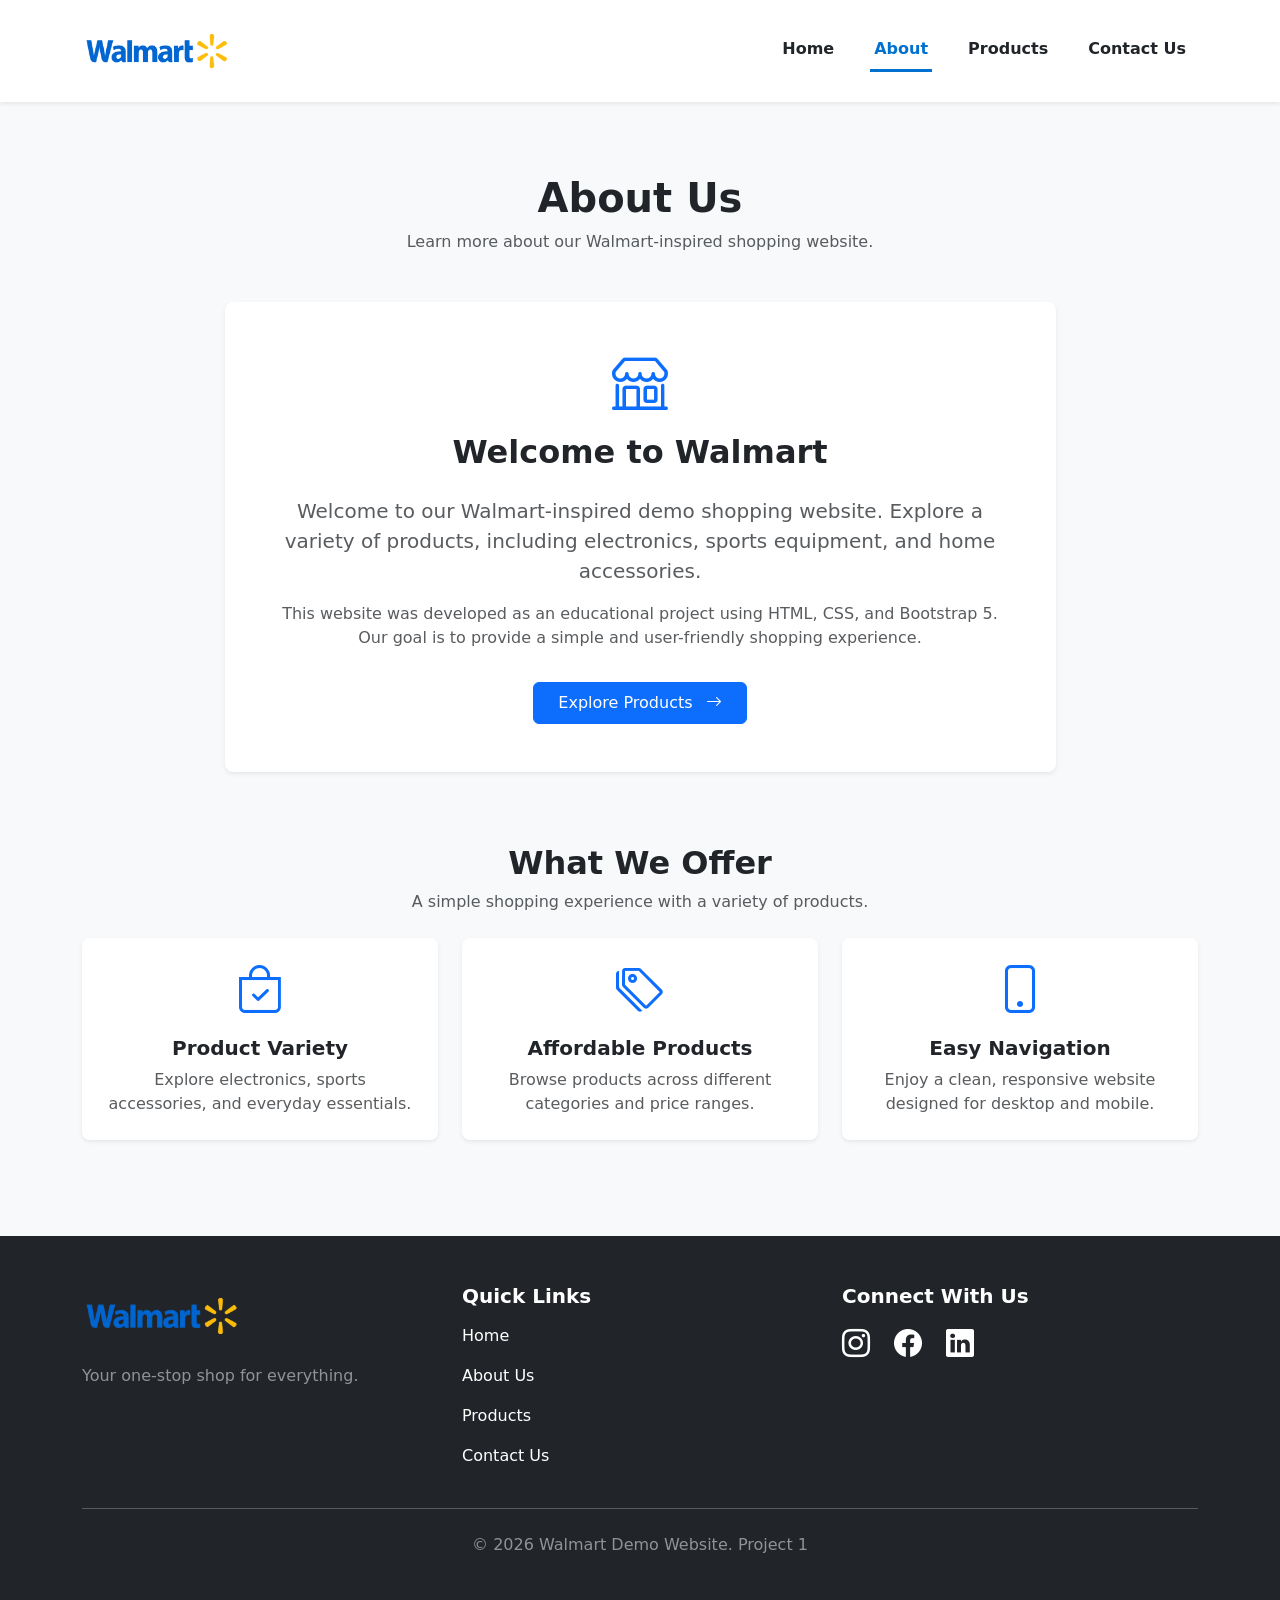
<file: about.html>
<!doctype html>
<html lang="en">
  <head>
    <meta charset="UTF-8" />
    <meta name="viewport" content="width=device-width, initial-scale=1.0" />

    <title>About Us - Walmart</title>

    <!-- Bootstrap 5 CSS -->
    <link
      href="https://cdn.jsdelivr.net/npm/bootstrap@5.0.2/dist/css/bootstrap.min.css"
      rel="stylesheet"
    />

    <!-- Bootstrap Icons -->
    <link
      href="https://cdn.jsdelivr.net/npm/bootstrap-icons@1.11.3/font/bootstrap-icons.min.css"
      rel="stylesheet"
    />

    <!-- External CSS -->
    <link rel="stylesheet" href="CSS/style.css" />
  </head>

  <body class="bg-light">
    <!-- Navigation Bar -->
    <nav class="navbar navbar-expand-lg navbar-light bg-white shadow-sm py-3">
      <div class="container">
        <!-- Walmart Logo -->
        <a class="navbar-brand" href="index.html">
          <img src="Images/logo.png" alt="Walmart Logo" class="walmart-logo" />
        </a>

        <!-- Mobile Menu -->
        <button
          class="navbar-toggler"
          type="button"
          data-bs-toggle="collapse"
          data-bs-target="#navbarSupportedContent"
          aria-controls="navbarSupportedContent"
          aria-expanded="false"
          aria-label="Toggle navigation"
        >
          <span class="navbar-toggler-icon"></span>
        </button>

        <!-- Navigation Links -->
        <div class="collapse navbar-collapse" id="navbarSupportedContent">
          <ul class="navbar-nav ms-auto mb-2 mb-lg-0 gap-lg-3">
            <li class="nav-item">
              <a class="nav-link" href="index.html"> Home </a>
            </li>

            <li class="nav-item">
              <a class="nav-link active" aria-current="page" href="about.html">
                About
              </a>
            </li>

            <li class="nav-item">
              <a class="nav-link" href="products.html"> Products </a>
            </li>

            <li class="nav-item">
              <a class="nav-link" href="contact.html"> Contact Us </a>
            </li>
          </ul>
        </div>
      </div>
    </nav>

    <!-- About Us Section -->
    <section class="container my-5 py-4">
      <div class="text-center mb-5">
        <h1 class="fw-bold">About Us</h1>
        <p class="text-muted">
          Learn more about our Walmart-inspired shopping website.
        </p>
      </div>

      <div class="row justify-content-center">
        <div class="col-12 col-lg-9">
          <div class="card border-0 shadow-sm rounded-3">
            <div class="card-body p-4 p-md-5 text-center">
              <div class="display-4 text-primary mb-3">
                <i class="bi bi-shop"></i>
              </div>

              <h2 class="fw-bold mb-4">Welcome to Walmart</h2>

              <p class="lead text-muted">
                Welcome to our Walmart-inspired demo shopping website. Explore a
                variety of products, including electronics, sports equipment,
                and home accessories.
              </p>

              <p class="text-muted">
                This website was developed as an educational project using HTML,
                CSS, and Bootstrap 5. Our goal is to provide a simple and
                user-friendly shopping experience.
              </p>

              <a href="products.html" class="btn btn-primary px-4 py-2 mt-3">
                Explore Products
                <i class="bi bi-arrow-right ms-2"></i>
              </a>
            </div>
          </div>
        </div>
      </div>
    </section>

    <!-- Why Choose Us -->
    <section class="container my-5 pb-5">
      <div class="text-center mb-4">
        <h2 class="fw-bold">What We Offer</h2>
        <p class="text-muted">
          A simple shopping experience with a variety of products.
        </p>
      </div>

      <div class="row g-4 text-center">
        <!-- Product Variety -->
        <div class="col-12 col-md-4">
          <div class="card h-100 border-0 shadow-sm rounded-3">
            <div class="card-body p-4">
              <i class="bi bi-bag-check display-5 text-primary"></i>

              <h5 class="fw-bold mt-3">Product Variety</h5>

              <p class="text-muted mb-0">
                Explore electronics, sports accessories, and everyday
                essentials.
              </p>
            </div>
          </div>
        </div>

        <!-- Affordable Products -->
        <div class="col-12 col-md-4">
          <div class="card h-100 border-0 shadow-sm rounded-3">
            <div class="card-body p-4">
              <i class="bi bi-tags display-5 text-primary"></i>

              <h5 class="fw-bold mt-3">Affordable Products</h5>

              <p class="text-muted mb-0">
                Browse products across different categories and price ranges.
              </p>
            </div>
          </div>
        </div>

        <!-- Easy Navigation -->
        <div class="col-12 col-md-4">
          <div class="card h-100 border-0 shadow-sm rounded-3">
            <div class="card-body p-4">
              <i class="bi bi-phone display-5 text-primary"></i>

              <h5 class="fw-bold mt-3">Easy Navigation</h5>

              <p class="text-muted mb-0">
                Enjoy a clean, responsive website designed for desktop and
                mobile.
              </p>
            </div>
          </div>
        </div>
      </div>
    </section>

    <!-- Footer -->
    <footer class="bg-dark text-white py-5 mt-5">
      <div class="container">
        <div class="row g-4">
          <!-- Walmart Footer Logo -->
          <div class="col-12 col-md-4">
            <a href="index.html">
              <img
                src="Images/logo.png"
                alt="Walmart Logo"
                class="footer-logo mb-3"
              />
            </a>

            <p class="text-white-50">Your one-stop shop for everything.</p>
          </div>

          <!-- Quick Links -->
          <div class="col-12 col-md-4">
            <h5 class="fw-bold mb-3">Quick Links</h5>

            <p>
              <a href="index.html" class="text-white text-decoration-none">
                Home
              </a>
            </p>

            <p>
              <a href="about.html" class="text-white text-decoration-none">
                About Us
              </a>
            </p>

            <p>
              <a href="products.html" class="text-white text-decoration-none">
                Products
              </a>
            </p>

            <p>
              <a href="contact.html" class="text-white text-decoration-none">
                Contact Us
              </a>
            </p>
          </div>

          <!-- Social Media Icons -->
          <div class="col-12 col-md-4">
            <h5 class="fw-bold mb-3">Connect With Us</h5>

            <div class="d-flex gap-4">
              <!-- Instagram -->
              <a
                href="https://www.instagram.com/walmart/"
                target="_blank"
                rel="noopener noreferrer"
                class="text-white fs-3"
                aria-label="Instagram"
              >
                <i class="bi bi-instagram"></i>
              </a>

              <!-- Facebook -->
              <a
                href="https://www.facebook.com/walmart"
                target="_blank"
                rel="noopener noreferrer"
                class="text-white fs-3"
                aria-label="Facebook"
              >
                <i class="bi bi-facebook"></i>
              </a>

              <!-- LinkedIn -->
              <a
                href="https://www.linkedin.com/company/walmart/"
                target="_blank"
                rel="noopener noreferrer"
                class="text-white fs-3"
                aria-label="LinkedIn"
              >
                <i class="bi bi-linkedin"></i>
              </a>
            </div>
          </div>
        </div>

        <hr class="my-4" />

        <p class="text-center text-white-50 mb-0">
          &copy; 2026 Walmart Demo Website. Project 1
        </p>
      </div>
    </footer>

    <!-- Bootstrap 5 JavaScript -->
    <script src="https://cdn.jsdelivr.net/npm/bootstrap@5.0.2/dist/js/bootstrap.bundle.min.js"></script>
  </body>
</html>
</file>
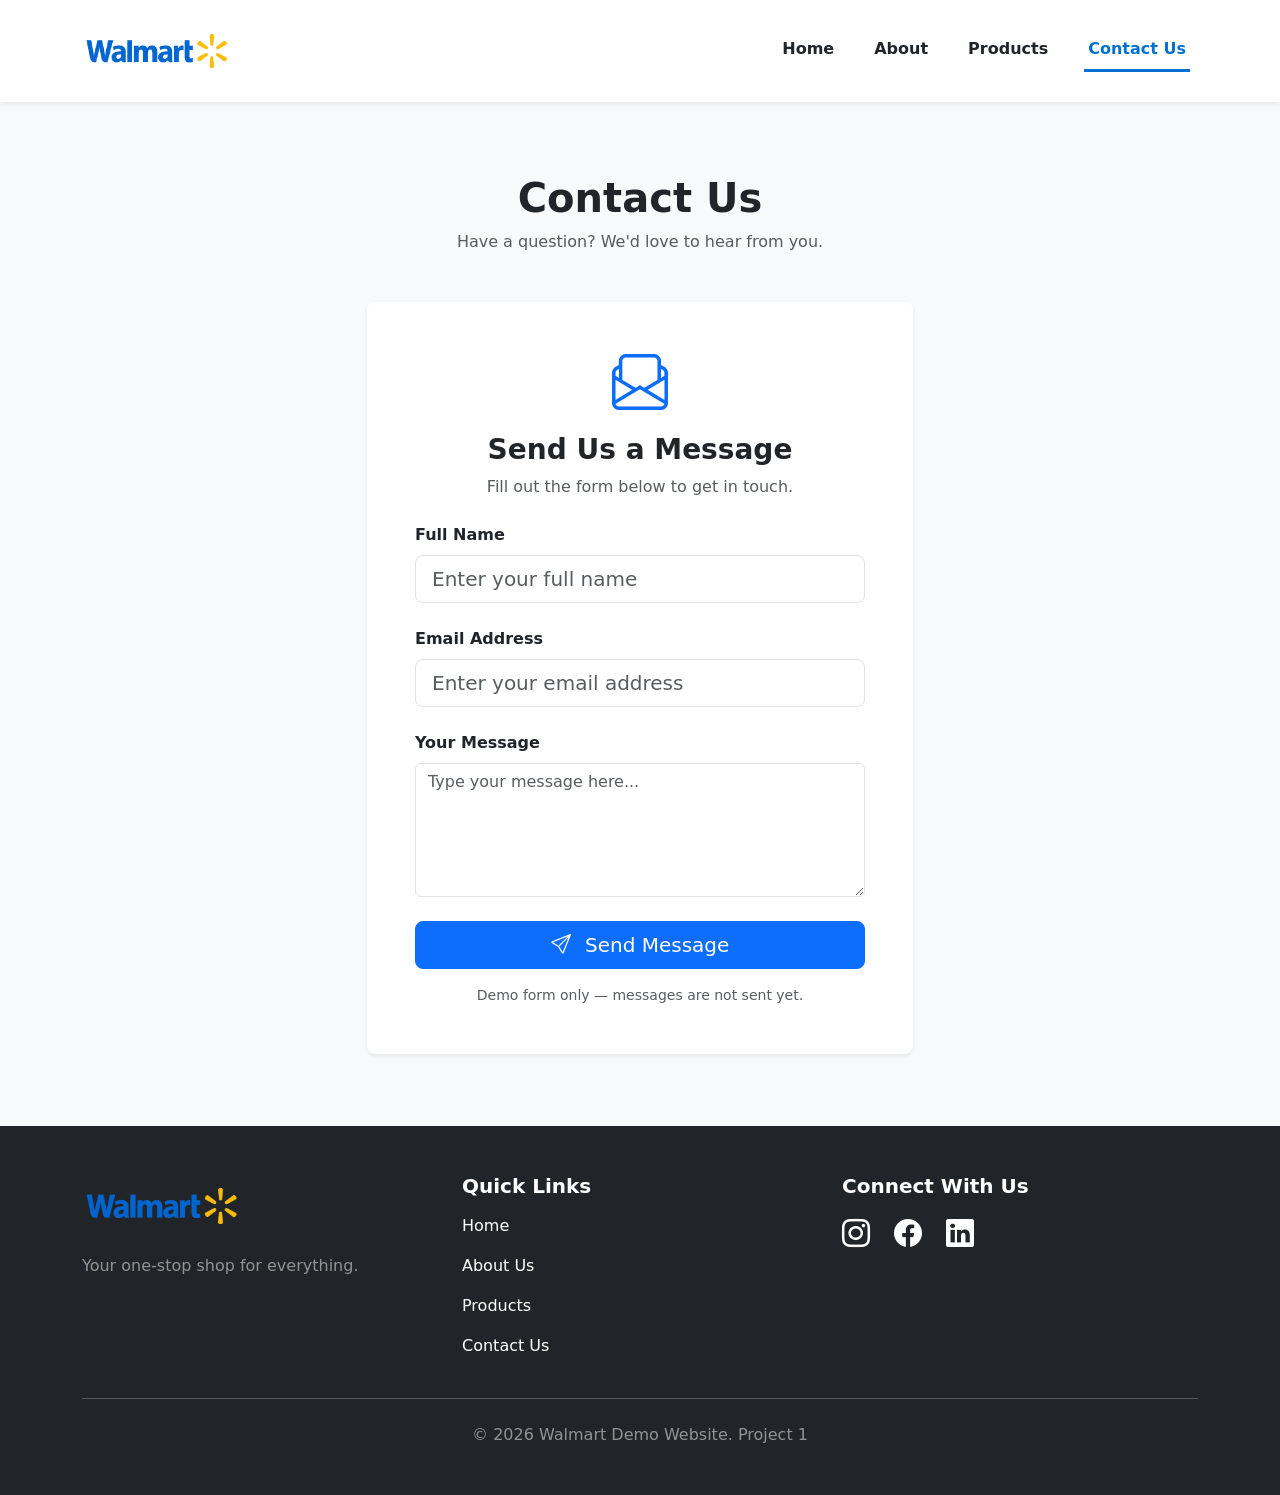
<file: contact.html>
<!doctype html>
<html lang="en">
  <head>
    <meta charset="UTF-8" />
    <meta name="viewport" content="width=device-width, initial-scale=1.0" />

    <title>Contact Us - Walmart</title>

    <!-- Bootstrap 5 CSS -->
    <link
      href="https://cdn.jsdelivr.net/npm/bootstrap@5.0.2/dist/css/bootstrap.min.css"
      rel="stylesheet"
    />

    <!-- Bootstrap Icons -->
    <link
      href="https://cdn.jsdelivr.net/npm/bootstrap-icons@1.11.3/font/bootstrap-icons.min.css"
      rel="stylesheet"
    />

    <!-- External CSS -->
    <link rel="stylesheet" href="CSS/style.css" />
  </head>

  <body class="bg-light">
    <!-- Navigation Bar -->
    <nav class="navbar navbar-expand-lg navbar-light bg-white shadow-sm py-3">
      <div class="container">
        <!-- Walmart Logo -->
        <a class="navbar-brand" href="index.html">
          <img src="Images/logo.png" alt="Walmart Logo" class="walmart-logo" />
        </a>

        <!-- Mobile Menu Button -->
        <button
          class="navbar-toggler"
          type="button"
          data-bs-toggle="collapse"
          data-bs-target="#navbarSupportedContent"
          aria-controls="navbarSupportedContent"
          aria-expanded="false"
          aria-label="Toggle navigation"
        >
          <span class="navbar-toggler-icon"></span>
        </button>

        <!-- Navigation Links -->
        <div class="collapse navbar-collapse" id="navbarSupportedContent">
          <ul class="navbar-nav ms-auto mb-2 mb-lg-0 gap-lg-3">
            <li class="nav-item">
              <a class="nav-link" href="index.html"> Home </a>
            </li>

            <li class="nav-item">
              <a class="nav-link" href="about.html"> About </a>
            </li>

            <li class="nav-item">
              <a class="nav-link" href="products.html"> Products </a>
            </li>

            <li class="nav-item">
              <a
                class="nav-link active"
                aria-current="page"
                href="contact.html"
              >
                Contact Us
              </a>
            </li>
          </ul>
        </div>
      </div>
    </nav>

    <!-- Contact Us Section -->
    <section class="container my-5 py-4">
      <!-- Section Heading -->
      <div class="text-center mb-5">
        <h1 class="fw-bold">Contact Us</h1>

        <p class="text-muted">Have a question? We'd love to hear from you.</p>
      </div>

      <div class="row justify-content-center">
        <div class="col-12 col-md-8 col-lg-6">
          <!-- Contact Form Card -->
          <div class="card border-0 shadow-sm rounded-3">
            <div class="card-body p-4 p-md-5">
              <!-- Contact Icon -->
              <div class="text-center mb-4">
                <i class="bi bi-envelope-paper display-4 text-primary"></i>

                <h3 class="fw-bold mt-3">Send Us a Message</h3>

                <p class="text-muted">
                  Fill out the form below to get in touch.
                </p>
              </div>

              <!-- Contact Form -->
              <form>
                <!-- Full Name -->
                <div class="mb-4">
                  <label for="name" class="form-label fw-bold">
                    Full Name
                  </label>

                  <input
                    type="text"
                    class="form-control form-control-lg"
                    id="name"
                    name="name"
                    placeholder="Enter your full name"
                    required
                  />
                </div>

                <!-- Email Address -->
                <div class="mb-4">
                  <label for="email" class="form-label fw-bold">
                    Email Address
                  </label>

                  <input
                    type="email"
                    class="form-control form-control-lg"
                    id="email"
                    name="email"
                    placeholder="Enter your email address"
                    required
                  />
                </div>

                <!-- Message -->
                <div class="mb-4">
                  <label for="message" class="form-label fw-bold">
                    Your Message
                  </label>

                  <textarea
                    class="form-control"
                    id="message"
                    name="message"
                    rows="5"
                    placeholder="Type your message here..."
                    required
                  ></textarea>
                </div>

                <!-- Send Button -->
                <button type="button" class="btn btn-primary btn-lg w-100">
                  <i class="bi bi-send me-2"></i>
                  Send Message
                </button>

                <!-- Demo Notice -->
                <p class="text-muted text-center small mt-3 mb-0">
                  Demo form only — messages are not sent yet.
                </p>
              </form>
            </div>
          </div>
        </div>
      </div>
    </section>

    <!-- Footer -->
    <footer class="bg-dark text-white py-5 mt-5">
      <div class="container">
        <div class="row g-4">
          <!-- Footer Logo -->
          <div class="col-12 col-md-4">
            <a href="index.html">
              <img
                src="Images/logo.png"
                alt="Walmart Logo"
                class="footer-logo mb-3"
              />
            </a>

            <p class="text-white-50">Your one-stop shop for everything.</p>
          </div>

          <!-- Quick Links -->
          <div class="col-12 col-md-4">
            <h5 class="fw-bold mb-3">Quick Links</h5>

            <p>
              <a href="index.html" class="text-white text-decoration-none">
                Home
              </a>
            </p>

            <p>
              <a href="about.html" class="text-white text-decoration-none">
                About Us
              </a>
            </p>

            <p>
              <a href="products.html" class="text-white text-decoration-none">
                Products
              </a>
            </p>

            <p>
              <a href="contact.html" class="text-white text-decoration-none">
                Contact Us
              </a>
            </p>
          </div>

          <!-- Social Media Icons -->
          <div class="col-12 col-md-4">
            <h5 class="fw-bold mb-3">Connect With Us</h5>

            <div class="d-flex gap-4">
              <!-- Instagram -->
              <a
                href="https://www.instagram.com/walmart/"
                target="_blank"
                rel="noopener noreferrer"
                class="text-white fs-3"
                aria-label="Instagram"
              >
                <i class="bi bi-instagram"></i>
              </a>

              <!-- Facebook -->
              <a
                href="https://www.facebook.com/walmart"
                target="_blank"
                rel="noopener noreferrer"
                class="text-white fs-3"
                aria-label="Facebook"
              >
                <i class="bi bi-facebook"></i>
              </a>

              <!-- LinkedIn -->
              <a
                href="https://www.linkedin.com/company/walmart/"
                target="_blank"
                rel="noopener noreferrer"
                class="text-white fs-3"
                aria-label="LinkedIn"
              >
                <i class="bi bi-linkedin"></i>
              </a>
            </div>
          </div>
        </div>

        <hr class="my-4" />

        <p class="text-center text-white-50 mb-0">
          &copy; 2026 Walmart Demo Website. Project 1
        </p>
      </div>
    </footer>

    <!-- Bootstrap 5 JavaScript -->
    <script src="https://cdn.jsdelivr.net/npm/bootstrap@5.0.2/dist/js/bootstrap.bundle.min.js"></script>
  </body>
</html>
</file>
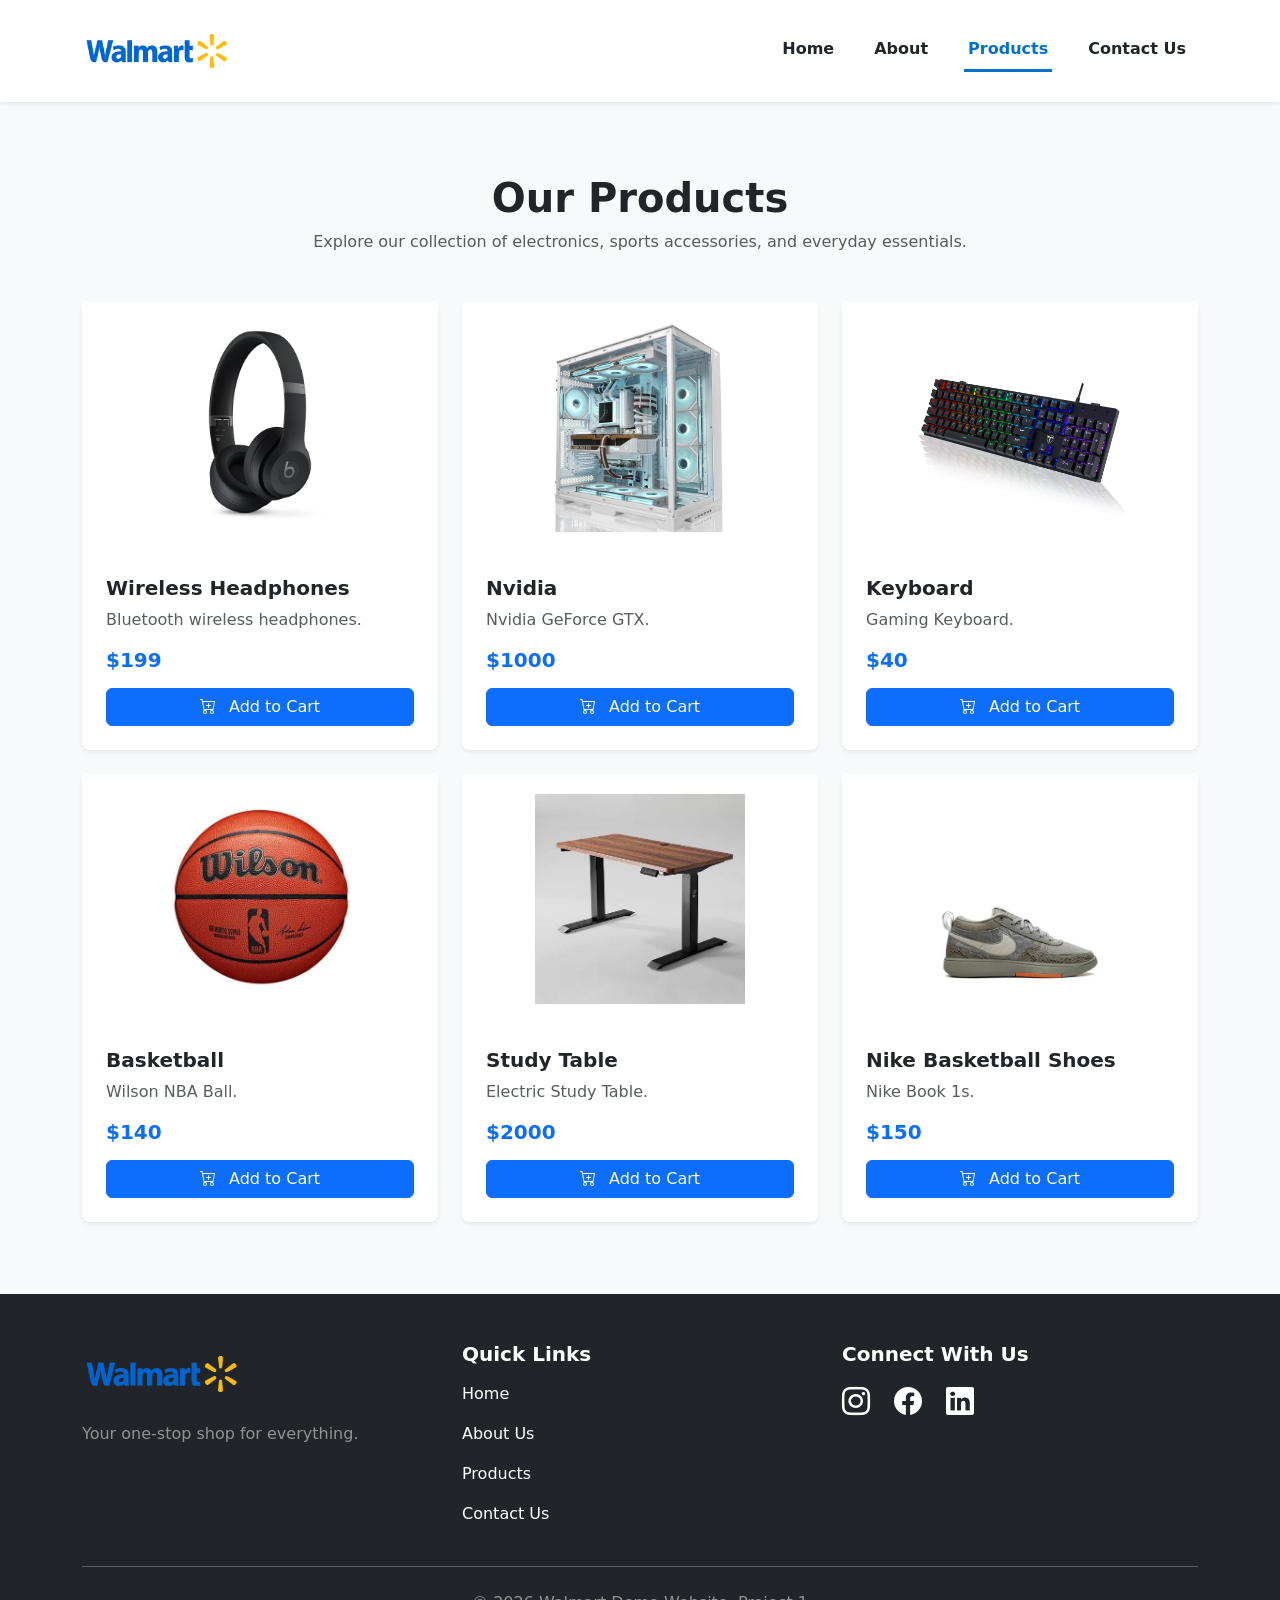
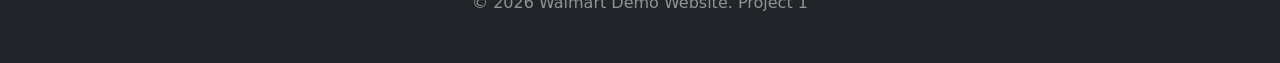
<file: products.html>
<!doctype html>
<html lang="en">
  <head>
    <meta charset="UTF-8" />
    <meta name="viewport" content="width=device-width, initial-scale=1.0" />

    <title>Products - Walmart</title>

    <!-- Bootstrap 5 CSS -->
    <link
      href="https://cdn.jsdelivr.net/npm/bootstrap@5.0.2/dist/css/bootstrap.min.css"
      rel="stylesheet"
    />

    <!-- Bootstrap Icons -->
    <link
      href="https://cdn.jsdelivr.net/npm/bootstrap-icons@1.11.3/font/bootstrap-icons.min.css"
      rel="stylesheet"
    />

    <!-- External CSS -->
    <link rel="stylesheet" href="CSS/style.css" />
  </head>

  <body class="bg-light">
    <!-- Navigation Bar -->
    <nav class="navbar navbar-expand-lg navbar-light bg-white shadow-sm py-3">
      <div class="container">
        <!-- Walmart Logo -->
        <a class="navbar-brand" href="index.html">
          <img src="Images/logo.png" alt="Walmart Logo" class="walmart-logo" />
        </a>

        <!-- Mobile Menu Button -->
        <button
          class="navbar-toggler"
          type="button"
          data-bs-toggle="collapse"
          data-bs-target="#navbarSupportedContent"
          aria-controls="navbarSupportedContent"
          aria-expanded="false"
          aria-label="Toggle navigation"
        >
          <span class="navbar-toggler-icon"></span>
        </button>

        <!-- Navigation Links -->
        <div class="collapse navbar-collapse" id="navbarSupportedContent">
          <ul class="navbar-nav ms-auto mb-2 mb-lg-0 gap-lg-3">
            <li class="nav-item">
              <a class="nav-link" href="index.html"> Home </a>
            </li>

            <li class="nav-item">
              <a class="nav-link" href="about.html"> About </a>
            </li>

            <li class="nav-item">
              <a
                class="nav-link active"
                aria-current="page"
                href="products.html"
              >
                Products
              </a>
            </li>

            <li class="nav-item">
              <a class="nav-link" href="contact.html"> Contact Us </a>
            </li>
          </ul>
        </div>
      </div>
    </nav>

    <!-- Products Section -->
    <section id="products" class="container my-5 py-4">
      <div class="text-center mb-5">
        <h1 class="fw-bold">Our Products</h1>
        <p class="text-muted">
          Explore our collection of electronics, sports accessories, and
          everyday essentials.
        </p>
      </div>

      <!-- Product Grid -->
      <div class="row g-4">
        <!-- Product 1: Wireless Headphones -->
        <div class="col-12 col-md-6 col-lg-4">
          <div class="card product-card h-100 border-0 shadow-sm rounded-3">
            <img
              src="Images/Headphone.jpg"
              class="card-img-top product-image"
              alt="Wireless Headphones"
            />

            <div class="card-body d-flex flex-column p-4">
              <h5 class="card-title fw-bold">Wireless Headphones</h5>

              <p class="card-text text-muted">Bluetooth wireless headphones.</p>

              <h5 class="text-primary fw-bold mt-auto mb-3">$199</h5>

              <button class="btn btn-primary w-100" type="button">
                <i class="bi bi-cart-plus me-2"></i>
                Add to Cart
              </button>
            </div>
          </div>
        </div>

        <!-- Product 2: Nvidia -->
        <div class="col-12 col-md-6 col-lg-4">
          <div class="card product-card h-100 border-0 shadow-sm rounded-3">
            <img
              src="Images/PC.jpg"
              class="card-img-top product-image"
              alt="Nvidia GeForce GTX"
            />

            <div class="card-body d-flex flex-column p-4">
              <h5 class="card-title fw-bold">Nvidia</h5>

              <p class="card-text text-muted">Nvidia GeForce GTX.</p>

              <h5 class="text-primary fw-bold mt-auto mb-3">$1000</h5>

              <button class="btn btn-primary w-100" type="button">
                <i class="bi bi-cart-plus me-2"></i>
                Add to Cart
              </button>
            </div>
          </div>
        </div>

        <!-- Product 3: Keyboard -->
        <div class="col-12 col-md-6 col-lg-4">
          <div class="card product-card h-100 border-0 shadow-sm rounded-3">
            <img
              src="Images/Keyboard.jpg"
              class="card-img-top product-image"
              alt="Gaming Keyboard"
            />

            <div class="card-body d-flex flex-column p-4">
              <h5 class="card-title fw-bold">Keyboard</h5>

              <p class="card-text text-muted">Gaming Keyboard.</p>

              <h5 class="text-primary fw-bold mt-auto mb-3">$40</h5>

              <button class="btn btn-primary w-100" type="button">
                <i class="bi bi-cart-plus me-2"></i>
                Add to Cart
              </button>
            </div>
          </div>
        </div>

        <!-- Product 4: Basketball -->
        <div class="col-12 col-md-6 col-lg-4">
          <div class="card product-card h-100 border-0 shadow-sm rounded-3">
            <img
              src="Images/ball.jpg"
              class="card-img-top product-image"
              alt="Wilson NBA Basketball"
            />

            <div class="card-body d-flex flex-column p-4">
              <h5 class="card-title fw-bold">Basketball</h5>

              <p class="card-text text-muted">Wilson NBA Ball.</p>

              <h5 class="text-primary fw-bold mt-auto mb-3">$140</h5>

              <button class="btn btn-primary w-100" type="button">
                <i class="bi bi-cart-plus me-2"></i>
                Add to Cart
              </button>
            </div>
          </div>
        </div>

        <!-- Product 5: Study Table -->
        <div class="col-12 col-md-6 col-lg-4">
          <div class="card product-card h-100 border-0 shadow-sm rounded-3">
            <img
              src="Images/Study table.jpg"
              class="card-img-top product-image"
              alt="Electric Study Table"
            />

            <div class="card-body d-flex flex-column p-4">
              <h5 class="card-title fw-bold">Study Table</h5>

              <p class="card-text text-muted">Electric Study Table.</p>

              <h5 class="text-primary fw-bold mt-auto mb-3">$2000</h5>

              <button class="btn btn-primary w-100" type="button">
                <i class="bi bi-cart-plus me-2"></i>
                Add to Cart
              </button>
            </div>
          </div>
        </div>

        <!-- Product 6: Nike Basketball Shoes -->
        <div class="col-12 col-md-6 col-lg-4">
          <div class="card product-card h-100 border-0 shadow-sm rounded-3">
            <img
              src="Images/Shoes.jpg"
              class="card-img-top product-image"
              alt="Nike Book 1 Basketball Shoes"
            />

            <div class="card-body d-flex flex-column p-4">
              <h5 class="card-title fw-bold">Nike Basketball Shoes</h5>

              <p class="card-text text-muted">Nike Book 1s.</p>

              <h5 class="text-primary fw-bold mt-auto mb-3">$150</h5>

              <button class="btn btn-primary w-100" type="button">
                <i class="bi bi-cart-plus me-2"></i>
                Add to Cart
              </button>
            </div>
          </div>
        </div>
      </div>
    </section>

    <!-- Footer -->
    <footer class="bg-dark text-white py-5 mt-5">
      <div class="container">
        <div class="row g-4">
          <!-- Footer Logo -->
          <div class="col-12 col-md-4">
            <a href="index.html">
              <img
                src="Images/logo.png"
                alt="Walmart Logo"
                class="footer-logo mb-3"
              />
            </a>

            <p class="text-white-50">Your one-stop shop for everything.</p>
          </div>

          <!-- Quick Links -->
          <div class="col-12 col-md-4">
            <h5 class="fw-bold mb-3">Quick Links</h5>

            <p>
              <a href="index.html" class="text-white text-decoration-none">
                Home
              </a>
            </p>

            <p>
              <a href="about.html" class="text-white text-decoration-none">
                About Us
              </a>
            </p>

            <p>
              <a href="products.html" class="text-white text-decoration-none">
                Products
              </a>
            </p>

            <p>
              <a href="contact.html" class="text-white text-decoration-none">
                Contact Us
              </a>
            </p>
          </div>

          <!-- Social Media Icons -->
          <div class="col-12 col-md-4">
            <h5 class="fw-bold mb-3">Connect With Us</h5>

            <div class="d-flex gap-4">
              <a
                href="https://www.instagram.com/walmart/"
                target="_blank"
                rel="noopener noreferrer"
                class="text-white fs-3"
                aria-label="Instagram"
              >
                <i class="bi bi-instagram"></i>
              </a>

              <a
                href="https://www.facebook.com/walmart"
                target="_blank"
                rel="noopener noreferrer"
                class="text-white fs-3"
                aria-label="Facebook"
              >
                <i class="bi bi-facebook"></i>
              </a>

              <a
                href="https://www.linkedin.com/company/walmart/"
                target="_blank"
                rel="noopener noreferrer"
                class="text-white fs-3"
                aria-label="LinkedIn"
              >
                <i class="bi bi-linkedin"></i>
              </a>
            </div>
          </div>
        </div>

        <hr class="my-4" />

        <p class="text-center text-white-50 mb-0">
          &copy; 2026 Walmart Demo Website. Project 1
        </p>
      </div>
    </footer>

    <!-- Bootstrap 5 JavaScript -->
    <script src="https://cdn.jsdelivr.net/npm/bootstrap@5.0.2/dist/js/bootstrap.bundle.min.js"></script>
  </body>
</html>
</file>
<file: CSS/style.css>
/* Website Background */
body {
    background-color: #f8f9fa;
}

/* Walmart Logo */
.walmart-logo {
    width: 150px;
    height: auto;
    object-fit: contain;
}

/* Carousel Images */
.carousel-item img {
    width: 100%;
    height: 350px;
    object-fit: cover;
    filter: brightness(55%);
}

/* Carousel Text */
.carousel-caption h1,
.carousel-caption h2 {
    text-shadow: 2px 2px 6px rgba(0, 0, 0, 0.5);
}

/* Navbar Links */
.navbar .nav-link {
    color: #212529 !important;
    font-size: 16px;
    font-weight: 600;
    padding: 8px 4px !important;
    margin: 0 8px;
    border-bottom: 3px solid transparent;
    transition: all 0.3s ease;
}

/* Hover Effect */
.navbar .nav-link:hover {
    color: #0071ce !important;
    border-bottom-color: #0071ce;
}

/* Active Page */
.navbar .nav-link.active {
    color: #0071ce !important;
    border-bottom-color: #0071ce;
}


/* Footer Social Media Icons */
footer .bi {
    transition: color 0.3s ease;
}

footer .bi:hover {
    color: #ffc220;
}

/* Footer Walmart Logo */
.footer-logo {
    width: 160px;
    height: auto;
    object-fit: contain;
}


/* Product Cards */
.product-card {
    transition: transform 0.3s ease, box-shadow 0.3s ease;
}

/* Product Card Hover Effect */
.product-card:hover {
    transform: translateY(-5px);
    box-shadow: 0 10px 25px rgba(0, 0, 0, 0.12) !important;
}

/* Product Images */
.product-image {
    width: 100%;
    height: 250px;
    object-fit: contain;
    padding: 20px;
    background-color: white;
}

/* Product Button Hover */
.product-card .btn:hover {
    background-color: #005a9e;
}


/* Mobile Responsive Design */
@media (max-width: 768px) {

    .carousel-item img {
        height: 280px;
    }

    .carousel-caption h1,
    .carousel-caption h2 {
        font-size: 22px;
    }

    .carousel-caption p {
        font-size: 13px;
        margin-bottom: 6px;
    }

    .carousel-caption .btn {
        font-size: 13px;
        padding: 6px 12px;
    }
}
</file>
